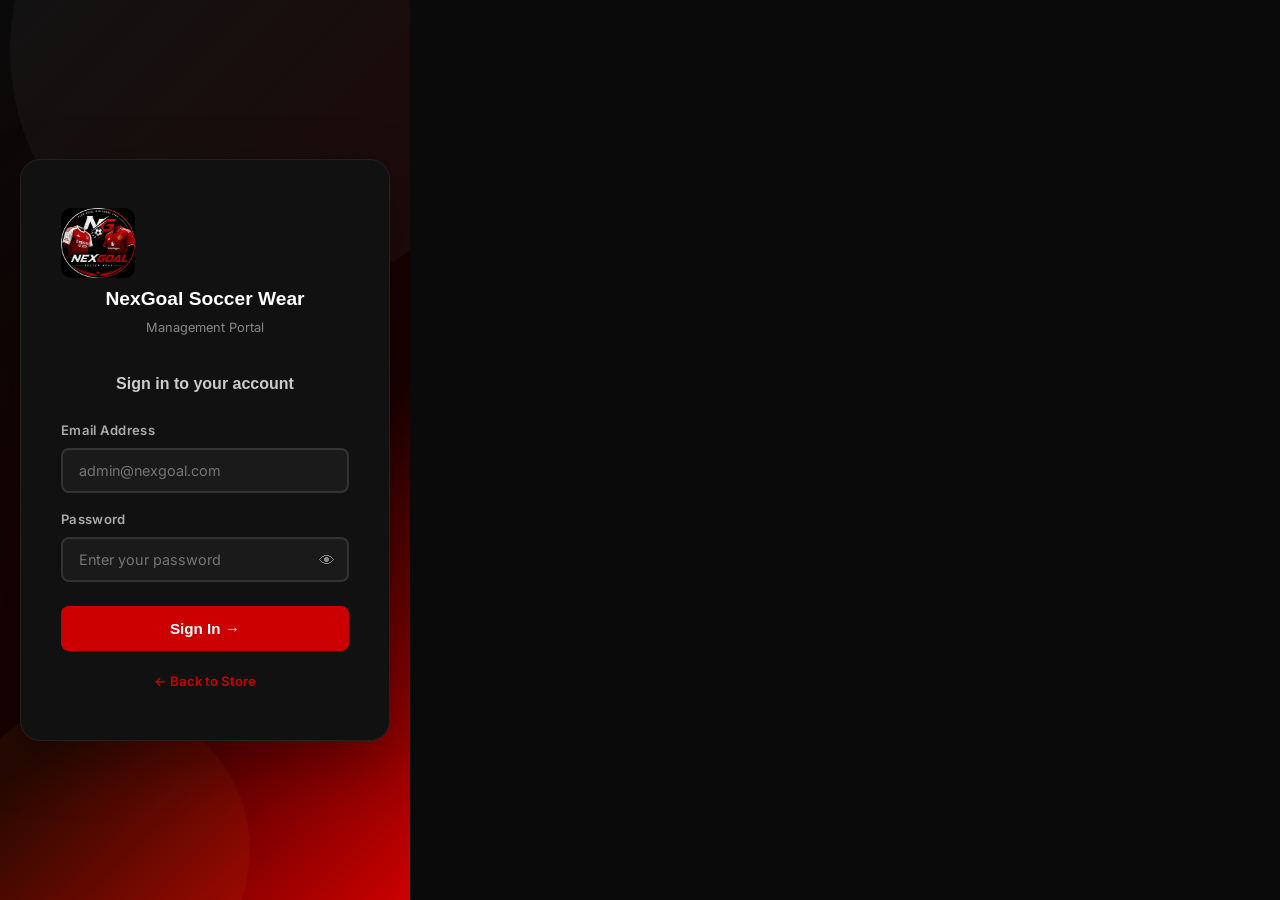
<file: admin.html>
<!DOCTYPE html>
<html lang="en">
<head>
  <meta charset="UTF-8">
  <meta name="viewport" content="width=device-width, initial-scale=1.0">
  <meta name="robots" content="noindex, nofollow">
  <title>Admin — NexGoal Soccer Wear</title>
  <link rel="stylesheet" href="css/admin.css">
  <style>
    body { background: #0A0A0A; }
    .login-page { background: linear-gradient(135deg, #0A0A0A 0%, #1a0000 60%, #CC0000 100%); }
    .login-card { background: #111; border: 1px solid #222; color: #fff; }
    .login-logo h1 { color: #fff; }
    .login-logo p { color: #888; }
    .login-title { color: #ccc; }
    .form-label { color: #aaa; }
    .form-input { background: #1a1a1a; border-color: #333; color: #fff; }
    .form-input:focus { border-color: #CC0000; box-shadow: 0 0 0 3px rgba(204,0,0,0.15); }
    .login-btn { background: #CC0000; }
    .login-btn:hover { background: #FF0000; }
    .back-to-store a { color: #CC0000; }
    .admin-topbar { background: #111; border-bottom-color: #222; }
    .page-title { color: #fff; }
    .topbar-btn-primary { background: #CC0000; }
    .topbar-btn-primary:hover { background: #FF0000; }
    .topbar-btn-outline { color: #CC0000; border-color: #CC0000; }
    .topbar-btn-outline:hover { background: #CC0000; color: #fff; }
    .stat-card { background: #111; border: 1px solid #1a1a1a; }
    .stat-value { color: #fff; }
    .table-card { background: #111; border: 1px solid #1a1a1a; }
    .data-table th { background: #1a1a1a; color: #888; }
    .data-table td { border-bottom-color: #1a1a1a; color: #ddd; }
    .data-table tr:nth-child(even) td { background: #0d0d0d; }
    .admin-modal { background: #111; border: 1px solid #222; }
    .modal-head { background: #111; border-bottom-color: #222; }
    .modal-head-title { color: #fff; }
    .modal-head-close { background: #1a1a1a; color: #fff; }
    .admin-input, .admin-select, .admin-textarea { background: #1a1a1a; border-color: #333; color: #fff; }
    .admin-input:focus, .admin-select:focus, .admin-textarea:focus { border-color: #CC0000; }
    .admin-label { color: #aaa; }
    .modal-footer { border-top-color: #222; }
    .btn-cancel { background: #1a1a1a; color: #aaa; }
    .btn-save { background: #CC0000; }
    .btn-save:hover { background: #FF0000; }
    .delete-box { background: #111; }
    .delete-title { color: #fff; }
    .delete-msg { color: #aaa; }
    .btn-confirm-delete { background: #CC0000; }
    .section-title { color: #fff; }
    .badge-blue { background: rgba(204,0,0,0.15); color: #CC0000; }
    .nav-item { color: rgba(255,255,255,0.65); }
    .nav-item.active { background: #CC0000; }
    .nav-item:hover { background: rgba(255,255,255,0.08); }
    .photo-upload-row { display: flex; gap: 14px; align-items: flex-start; }
    .photo-preview {
      width: 100px; height: 100px; border-radius: 8px;
      border: 2px dashed #333; background: #1a1a1a;
      display: flex; align-items: center; justify-content: center;
      text-align: center; font-size: 0.7rem; color: #666;
      cursor: pointer; flex-shrink: 0; overflow: hidden; transition: all 0.2s;
    }
    .photo-preview:hover { border-color: #CC0000; }
    .photo-preview img { width: 100%; height: 100%; object-fit: cover; }
  </style>
  <link rel="icon" href="data:image/svg+xml,<svg xmlns='http://www.w3.org/2000/svg' viewBox='0 0 100 100'><text y='.9em' font-size='90'>⚽</text></svg>">
</head>
<body>

<!-- ========== LOGIN PAGE ========== -->
<div id="login-page" style="display:flex">
  <div class="login-page">
    <div class="login-card">
      <div class="login-logo">
        <img src="[data-uri]" alt="NexGoal" style="height:70px;width:auto;border-radius:10px;margin-bottom:6px;">
        <h1>NexGoal Soccer Wear</h1>
        <p>Management Portal</p>
      </div>
      <div class="login-title">Sign in to your account</div>
      <div class="login-error" id="login-error"></div>
      <form onsubmit="handleLogin(event)">
        <div class="form-group">
          <label class="form-label" for="login-email">Email Address</label>
          <input class="form-input" type="email" id="login-email" placeholder="admin@nexgoal.com" required>
        </div>
        <div class="form-group">
          <label class="form-label" for="login-password">Password</label>
          <div class="input-wrap">
            <input class="form-input" type="password" id="login-password" placeholder="Enter your password" required>
            <button type="button" class="toggle-pass" id="toggle-pass-btn" onclick="togglePassword()">👁</button>
          </div>
        </div>
        <button type="submit" class="login-btn" id="login-btn">Sign In →</button>
      </form>
      <div class="back-to-store"><a href="index.html">← Back to Store</a></div>

    </div>
  </div>
</div>

<!-- ========== ADMIN APP ========== -->
<div id="admin-app" class="admin-layout" style="display:none">

  <!-- SIDEBAR -->
  <aside class="sidebar" id="sidebar" style="background:#0d0d0d;border-right:1px solid #1a1a1a">
    <div class="sidebar-logo" style="border-bottom-color:#1a1a1a">
      <img src="[data-uri]" alt="NexGoal" style="height:40px;width:auto;border-radius:6px;">
      <div class="sidebar-logo-text">
        <span class="brand" style="color:#fff">NexGoal Admin</span>
        <span class="sub" style="color:#CC0000">Management Portal</span>
      </div>
    </div>
    <div class="sidebar-section">
      <div class="sidebar-section-label">Main</div>
      <div class="nav-item active" id="nav-dashboard" onclick="switchPanel('dashboard')"><span class="nav-icon">📊</span> Dashboard</div>
      <div class="nav-item" id="nav-products" onclick="switchPanel('products')"><span class="nav-icon">👕</span> Products</div>
      <div class="nav-item" id="nav-inventory" onclick="switchPanel('inventory')">
        <span class="nav-icon">📦</span> Inventory
        <span class="nav-badge" id="low-stock-badge" style="display:none;background:#CC0000">0</span>
      </div>
    </div>
    <div class="sidebar-section">
      <div class="sidebar-section-label">System</div>
      <div class="nav-item" id="nav-settings" onclick="switchPanel('settings')"><span class="nav-icon">⚙️</span> Settings</div>
      <a class="nav-item" href="index.html" target="_blank"><span class="nav-icon">🏪</span> View Store</a>
    </div>
    <div class="sidebar-footer" style="border-top-color:#1a1a1a">
      <div class="admin-user" style="background:rgba(255,255,255,0.04)">
        <div class="admin-avatar" id="admin-avatar-initials" style="background:#CC0000">A</div>
        <div>
          <span class="admin-name" id="admin-name" style="color:#fff">Admin</span>
          <span class="admin-role" id="admin-role-label" style="color:#666">Administrator</span>
        </div>
        <button class="logout-btn" onclick="logout()" title="Sign out">⏻</button>
      </div>
    </div>
  </aside>

  <!-- MAIN CONTENT -->
  <div class="admin-main">
    <div class="admin-topbar">
      <div style="display:flex;align-items:center;gap:12px">
        <button class="topbar-btn topbar-btn-outline mobile-menu-btn" style="display:none;padding:8px 10px" onclick="toggleSidebar()">☰</button>
        <div>
          <div class="page-title" id="topbar-title">Dashboard</div>
          <div class="page-subtitle" id="topbar-sub" style="color:#666">Overview of your store</div>
        </div>
      </div>
      <div class="topbar-actions">
        <button class="topbar-btn topbar-btn-primary" onclick="openAddProduct()">+ Add Product</button>
        <button class="topbar-btn topbar-btn-outline" onclick="exportProducts()">📥 Export</button>
      </div>
    </div>

    <div class="admin-content" style="background:#0A0A0A">

      <!-- DASHBOARD -->
      <div class="panel active" id="panel-dashboard">
        <div class="stats-grid">
          <div class="stat-card"><div class="stat-icon blue" style="background:rgba(204,0,0,0.1)">👕</div><div><span class="stat-value" id="stat-products">0</span><span class="stat-label" style="color:#666">Total Products</span></div></div>
          <div class="stat-card"><div class="stat-icon red">⚠️</div><div><span class="stat-value" id="stat-lowstock">0</span><span class="stat-label" style="color:#666">Low Stock</span></div></div>
          <div class="stat-card"><div class="stat-icon gold" style="background:rgba(204,0,0,0.1)">🔥</div><div><span class="stat-value" id="stat-featured">0</span><span class="stat-label" style="color:#666">Featured</span></div></div>
          <div class="stat-card"><div class="stat-icon green" style="background:rgba(204,0,0,0.1)">🏷️</div><div><span class="stat-value" id="stat-categories">0</span><span class="stat-label" style="color:#666">Categories</span></div></div>
        </div>
        <div class="table-card">
          <div class="table-header" style="border-bottom-color:#1a1a1a">
            <div class="table-title" style="color:#fff">Recent Products</div>
            <button class="topbar-btn topbar-btn-primary" onclick="switchPanel('products')">View All →</button>
          </div>
          <table class="data-table"><thead><tr><th>Product</th><th>Category</th><th>Price</th><th>Stock</th></tr></thead><tbody id="recent-products-body"></tbody></table>
        </div>
      </div>

      <!-- PRODUCTS -->
      <div class="panel" id="panel-products">
        <div class="table-card">
          <div class="table-header" style="border-bottom-color:#1a1a1a">
            <div class="table-title" style="color:#fff">All Products</div>
            <div style="display:flex;gap:10px;align-items:center;flex-wrap:wrap">
              <div class="table-search" style="background:#1a1a1a;border-color:#333">
                <span>🔍</span><input type="text" id="products-search" placeholder="Search products…" style="color:#fff;background:transparent">
              </div>
              <button class="topbar-btn topbar-btn-primary" onclick="openAddProduct()">+ Add Product</button>
              <label class="topbar-btn topbar-btn-outline" style="cursor:pointer">📤 Import<input type="file" accept=".json" style="display:none" onchange="importProducts(event)"></label>
            </div>
          </div>
          <div style="overflow-x:auto">
            <table class="data-table"><thead><tr><th>Product</th><th>Category</th><th>Price</th><th>Stock</th><th>Status</th><th>Rating</th><th>Actions</th></tr></thead><tbody id="products-tbody"></tbody></table>
          </div>
        </div>
      </div>

      <!-- INVENTORY -->
      <div class="panel" id="panel-inventory">
        <div style="background:#1a0a00;border:1px solid rgba(204,0,0,0.3);border-radius:8px;padding:12px 16px;margin-bottom:20px;font-size:0.85rem;color:#CC0000">
          ⚠️ <strong>Tip:</strong> Update stock quantities directly in the table below. Changes save automatically.
        </div>
        <div class="table-card">
          <div class="table-header" style="border-bottom-color:#1a1a1a">
            <div class="table-title" style="color:#fff">Stock Management</div>
            <div class="table-search" style="background:#1a1a1a;border-color:#333"><span>🔍</span><input type="text" id="inventory-search" placeholder="Search inventory…" style="color:#fff;background:transparent"></div>
          </div>
          <div style="overflow-x:auto">
            <table class="data-table"><thead><tr><th>Product</th><th>Category</th><th>Stock Qty</th><th>Status</th><th>Price</th><th>Restock</th></tr></thead><tbody id="inventory-tbody"></tbody></table>
          </div>
        </div>
      </div>

      <!-- SETTINGS -->
      <div class="panel" id="panel-settings">
        <div style="display:grid;grid-template-columns:1fr 1fr;gap:20px">
          <div class="table-card" style="padding:24px">
            <div style="font-weight:700;font-size:0.95rem;color:#fff;margin-bottom:20px;padding-bottom:12px;border-bottom:1px solid #1a1a1a">🏪 Store Information</div>
            <div class="form-group"><label class="admin-label">Store Name</label><input class="admin-input" id="s-storename" value="NexGoal Soccer Wear"></div>
            <div class="form-group"><label class="admin-label">WhatsApp Number 1</label><input class="admin-input" id="s-whatsapp" value="263788018611"></div>
            <div class="form-group"><label class="admin-label">WhatsApp Number 2</label><input class="admin-input" id="s-whatsapp2" value="263779998833"></div>
            <div class="form-group"><label class="admin-label">Email</label><input class="admin-input" id="s-email" value="nexgoal8@gmail.com"></div>
            <div class="form-group"><label class="admin-label">Phone</label><input class="admin-input" id="s-phone" value="+263788018611 / +263779998833"></div>
            <div class="form-group"><label class="admin-label">Location</label><input class="admin-input" id="s-location" value="25 Robinson Manyika, Harare"></div>
            <button class="btn-save" style="width:100%" onclick="saveSettings()">Save Settings</button>
          </div>
          <div class="table-card" style="padding:24px">
            <div style="font-weight:700;font-size:0.95rem;color:#fff;margin-bottom:20px;padding-bottom:12px;border-bottom:1px solid #1a1a1a">🔐 Admin Accounts</div>
            <div style="font-size:0.82rem;color:#666;margin-bottom:16px">Current admin accounts. To add more, edit ADMIN_CREDENTIALS in js/admin.js</div>
            <div style="display:flex;flex-direction:column;gap:8px">
              <div style="display:flex;align-items:center;gap:10px;padding:10px;background:#1a1a1a;border-radius:8px">
                <div style="width:32px;height:32px;border-radius:50%;background:#CC0000;display:flex;align-items:center;justify-content:center;color:white;font-weight:700;font-size:0.8rem">A</div>
                <div><div style="font-size:0.82rem;font-weight:600;color:#fff">admin@nexgoal.com</div><div style="font-size:0.72rem;color:#666">Administrator</div></div>
              </div>
              <div style="display:flex;align-items:center;gap:10px;padding:10px;background:#1a1a1a;border-radius:8px">
                <div style="width:32px;height:32px;border-radius:50%;background:#990000;display:flex;align-items:center;justify-content:center;color:white;font-weight:700;font-size:0.8rem">M</div>
                <div><div style="font-size:0.82rem;font-weight:600;color:#fff">manager@nexgoal.com</div><div style="font-size:0.72rem;color:#666">Store Manager</div></div>
              </div>
            </div>
          </div>
        </div>
      </div>

    </div>
  </div>
</div>

<!-- ADD/EDIT PRODUCT MODAL -->
<div class="admin-modal-overlay" id="product-modal">
  <div class="admin-modal">
    <div class="modal-head">
      <div class="modal-head-title" id="product-modal-title">Add New Product</div>
      <button class="modal-head-close" onclick="closeProductModal()">✕</button>
    </div>
    <div class="modal-body-form">
      <form id="product-form" onsubmit="return false">
        <div class="form-row">
          <div class="form-group"><label class="admin-label">Product Name *</label><input class="admin-input" id="f-name" placeholder="e.g. Arsenal Home Jersey" required></div>
          <div class="form-group"><label class="admin-label">Price (USD) *</label><input class="admin-input" id="f-price" type="number" step="0.01" min="0" placeholder="0.00" required></div>
        </div>
        <div class="form-row">
          <div class="form-group">
            <label class="admin-label">Category *</label>
            <select class="admin-select" id="f-category" required>
              <option value="">Select category</option>
              <option value="T-Shirts">T-Shirts</option>
              <option value="Tracksuits">Tracksuits</option>
              <option value="Accessories">Accessories</option>
            </select>
          </div>
          <div class="form-group"><label class="admin-label">Stock Quantity</label><input class="admin-input" id="f-stock" type="number" min="0" value="10"></div>
        </div>
        <div class="form-group full">
          <label class="admin-label">Product Photo</label>
          <div class="photo-upload-row">
            <div class="photo-preview" id="photo-preview" onclick="document.getElementById('f-photo-file').click()">
              <span id="photo-preview-placeholder">📷<br><span style="font-size:0.7rem">Tap to add</span></span>
              <img id="photo-preview-img" style="display:none" alt="Preview">
            </div>
            <div style="flex:1">
              <input type="file" id="f-photo-file" accept="image/*" style="display:none" onchange="handlePhotoSelect(event)">
              <button type="button" class="topbar-btn topbar-btn-outline" style="width:100%;justify-content:center;margin-bottom:8px" onclick="document.getElementById('f-photo-file').click()">📁 Choose Photo from Device</button>
              <button type="button" id="photo-remove-btn" class="topbar-btn" style="width:100%;justify-content:center;background:rgba(204,0,0,0.15);color:#CC0000;display:none" onclick="removePhoto()">✕ Remove Photo</button>
            </div>
          </div>
          <input class="admin-input" id="f-image" placeholder="Main image URL (required)" style="margin-top:8px" oninput="handleUrlInput(this.value)">
          <div style="margin-top:10px">
            <div style="font-size:0.78rem;font-weight:600;color:#aaa;margin-bottom:10px">📸 Additional Photos (up to 3 more angles):</div>

            <div style="display:flex;align-items:center;gap:10px;margin-bottom:10px">
              <div id="prev2" style="width:54px;height:54px;border-radius:6px;border:2px dashed #333;background:#1a1a1a;display:flex;align-items:center;justify-content:center;font-size:0.65rem;color:#666;cursor:pointer;overflow:hidden;flex-shrink:0" onclick="document.getElementById('f-photo2').click()">
                <span id="prev2-ph">📷</span>
                <img id="prev2-img" style="display:none;width:100%;height:100%;object-fit:cover" alt="">
              </div>
              <div style="flex:1">
                <input type="file" id="f-photo2" accept="image/*" style="display:none" onchange="handleExtraPhoto(event,2)">
                <button type="button" class="topbar-btn topbar-btn-outline" style="width:100%;justify-content:center;font-size:0.8rem;padding:7px 10px" onclick="document.getElementById('f-photo2').click()">📁 Photo 2 (side angle)</button>
              </div>
              <button type="button" onclick="removeExtraPhoto(2)" style="background:none;border:none;color:#666;font-size:1rem;cursor:pointer">✕</button>
            </div>

            <div style="display:flex;align-items:center;gap:10px;margin-bottom:10px">
              <div id="prev3" style="width:54px;height:54px;border-radius:6px;border:2px dashed #333;background:#1a1a1a;display:flex;align-items:center;justify-content:center;font-size:0.65rem;color:#666;cursor:pointer;overflow:hidden;flex-shrink:0" onclick="document.getElementById('f-photo3').click()">
                <span id="prev3-ph">📷</span>
                <img id="prev3-img" style="display:none;width:100%;height:100%;object-fit:cover" alt="">
              </div>
              <div style="flex:1">
                <input type="file" id="f-photo3" accept="image/*" style="display:none" onchange="handleExtraPhoto(event,3)">
                <button type="button" class="topbar-btn topbar-btn-outline" style="width:100%;justify-content:center;font-size:0.8rem;padding:7px 10px" onclick="document.getElementById('f-photo3').click()">📁 Photo 3 (back view)</button>
              </div>
              <button type="button" onclick="removeExtraPhoto(3)" style="background:none;border:none;color:#666;font-size:1rem;cursor:pointer">✕</button>
            </div>

            <div style="display:flex;align-items:center;gap:10px">
              <div id="prev4" style="width:54px;height:54px;border-radius:6px;border:2px dashed #333;background:#1a1a1a;display:flex;align-items:center;justify-content:center;font-size:0.65rem;color:#666;cursor:pointer;overflow:hidden;flex-shrink:0" onclick="document.getElementById('f-photo4').click()">
                <span id="prev4-ph">📷</span>
                <img id="prev4-img" style="display:none;width:100%;height:100%;object-fit:cover" alt="">
              </div>
              <div style="flex:1">
                <input type="file" id="f-photo4" accept="image/*" style="display:none" onchange="handleExtraPhoto(event,4)">
                <button type="button" class="topbar-btn topbar-btn-outline" style="width:100%;justify-content:center;font-size:0.8rem;padding:7px 10px" onclick="document.getElementById('f-photo4').click()">📁 Photo 4 (detail shot)</button>
              </div>
              <button type="button" onclick="removeExtraPhoto(4)" style="background:none;border:none;color:#666;font-size:1rem;cursor:pointer">✕</button>
            </div>
          </div>
        </div>
        <div class="form-group full"><label class="admin-label">Description</label><textarea class="admin-textarea" id="f-description" placeholder="Product description…"></textarea></div>
        <div class="form-row">
          <div class="form-group">
            <label class="admin-label">Flags</label>
            <div style="display:flex;flex-direction:column;gap:8px">
              <label class="checkbox-row"><input type="checkbox" id="f-featured"> Featured on homepage</label>
              <label class="checkbox-row"><input type="checkbox" id="f-bestseller"> Mark as Hot 🔥</label>
            </div>
          </div>
        </div>
      </form>
    </div>
    <div class="modal-footer" style="border-top-color:#222">
      <button class="btn-cancel" onclick="closeProductModal()">Cancel</button>
      <button class="btn-save" onclick="saveProduct()">Save Product</button>
    </div>
  </div>
</div>

<!-- DELETE CONFIRM -->
<div class="delete-confirm" id="delete-confirm">
  <div class="delete-box">
    <div class="delete-icon">🗑️</div>
    <div class="delete-title">Delete Product?</div>
    <div class="delete-msg">Are you sure you want to delete <strong id="delete-product-name"></strong>? This cannot be undone.</div>
    <div class="delete-actions">
      <button class="btn-cancel-delete" onclick="cancelDelete()">Cancel</button>
      <button class="btn-confirm-delete" onclick="executeDelete()">Delete</button>
    </div>
  </div>
</div>

<!-- TOAST -->
<div class="admin-toast" id="admin-toast"><span class="toast-text"></span></div>

<script src="js/admin.js"></script>
</body>
</html>
</file>
<file: css/admin.css>
/* =============================================
   CTC Admin Dashboard — Stylesheet
   ============================================= */

@import url('https://fonts.googleapis.com/css2?family=Rajdhani:wght@400;500;600;700&family=Inter:wght@300;400;500;600&display=swap');

:root {
  --navy: #0A0A0A;
  --blue: #CC0000;
  --blue-light: #FF0000;
  --blue-dark: #990000;
  --gold: #CC0000;
  --white: #FFFFFF;
  --off-white: #111111;
  --grey-100: #1A1A1A;
  --grey-200: #333333;
  --grey-400: #888888;
  --grey-600: #AAAAAA;
  --grey-800: #FFFFFF;
  --success: #2E7D32;
  --success-light: #E8F5E9;
  --danger: #C62828;
  --danger-light: #FFEBEE;
  --warning: #F57F17;
  --warning-light: #FFF8E1;
  --sidebar-width: 260px;
  --font-head: 'Montserrat', sans-serif;
  --font-body: 'Inter', sans-serif;
  --shadow-sm: 0 2px 8px rgba(0,0,0,0.08);
  --shadow-md: 0 4px 20px rgba(0,0,0,0.12);
  --radius: 12px;
  --radius-sm: 8px;
  --transition: all 0.2s ease;
}

*, *::before, *::after { box-sizing: border-box; margin: 0; padding: 0; }
html { font-size: 16px; }
body { font-family: var(--font-body); background: #111111; color: #FFFFFF; line-height: 1.6; }
a { text-decoration: none; color: inherit; }
ul { list-style: none; }
img { max-width: 100%; display: block; }
button { cursor: pointer; border: none; outline: none; font-family: var(--font-body); }
input, select, textarea { font-family: var(--font-body); }

/* ===== LOGIN PAGE ===== */
.login-page {
  min-height: 100vh;
  background: linear-gradient(135deg, var(--navy) 0%, var(--blue-dark) 60%, var(--blue) 100%);
  display: flex;
  align-items: center;
  justify-content: center;
  padding: 20px;
  position: relative;
  overflow: hidden;
}
.login-page::before {
  content: '';
  position: absolute;
  width: 500px; height: 500px;
  border-radius: 50%;
  background: rgba(255,255,255,0.03);
  top: -200px; right: -100px;
}
.login-page::after {
  content: '';
  position: absolute;
  width: 300px; height: 300px;
  border-radius: 50%;
  background: rgba(255,179,0,0.05);
  bottom: -100px; left: -50px;
}
.login-card {
  background: var(--dark, #111);
  border-radius: 20px;
  padding: 48px 40px;
  width: 100%;
  max-width: 420px;
  box-shadow: 0 20px 60px rgba(0,0,0,0.3);
  position: relative;
  z-index: 1;
  animation: fadeInUp 0.4s ease;
}
@keyframes fadeInUp { from { transform: translateY(20px); opacity: 0; } to { transform: translateY(0); opacity: 1; } }
.login-logo {
  text-align: center;
  margin-bottom: 32px;
}
.login-logo-icon {
  width: 64px; height: 64px;
  background: var(--navy);
  border-radius: 16px;
  display: flex; align-items: center; justify-content: center;
  margin: 0 auto 14px;
  font-family: var(--font-head);
  font-weight: 900;
  font-size: 1.1rem;
  color: var(--gold);
  letter-spacing: 1px;
}
.login-logo h1 { font-family: var(--font-head); font-weight: 800; font-size: 1.2rem; color: var(--navy); }
.login-logo p { font-size: 0.8rem; color: var(--grey-400); margin-top: 4px; }
.login-title { font-family: var(--font-head); font-weight: 700; font-size: 1rem; color: #FFFFFF; margin-bottom: 24px; text-align: center; }

.form-group { margin-bottom: 18px; }
.form-label { display: block; font-size: 0.82rem; font-weight: 600; color: var(--grey-600); margin-bottom: 7px; letter-spacing: 0.3px; }
.form-input {
  width: 100%;
  padding: 12px 16px;
  border: 2px solid var(--grey-200);
  border-radius: var(--radius-sm);
  font-size: 0.9rem;
  color: #FFFFFF;
  transition: var(--transition);
  background: var(--dark, #111);
}
.form-input:focus { border-color: var(--blue); outline: none; box-shadow: 0 0 0 3px rgba(21,101,192,0.1); }
.form-input.error { border-color: var(--danger); }

.input-wrap { position: relative; }
.input-wrap .form-input { padding-right: 44px; }
.toggle-pass {
  position: absolute;
  right: 14px; top: 50%;
  transform: translateY(-50%);
  background: none; border: none;
  color: var(--grey-400); font-size: 1rem; cursor: pointer;
}

.login-btn {
  width: 100%;
  padding: 14px;
  background: var(--blue);
  color: var(--white);
  border-radius: var(--radius-sm);
  font-family: var(--font-head);
  font-weight: 700;
  font-size: 0.95rem;
  border: none;
  cursor: pointer;
  transition: var(--transition);
  margin-top: 8px;
}
.login-btn:hover { background: var(--blue-dark); transform: translateY(-1px); box-shadow: var(--shadow-md); }
.login-btn:disabled { opacity: 0.7; cursor: not-allowed; transform: none; }

.login-error {
  background: var(--danger-light);
  color: var(--danger);
  border: 1px solid rgba(198,40,40,0.2);
  border-radius: var(--radius-sm);
  padding: 10px 14px;
  font-size: 0.84rem;
  font-weight: 500;
  margin-bottom: 16px;
  display: none;
}
.login-error.show { display: block; }

.back-to-store {
  text-align: center;
  margin-top: 20px;
  font-size: 0.82rem;
  color: var(--grey-400);
}
.back-to-store a { color: var(--blue); font-weight: 600; }

/* ===== ADMIN LAYOUT ===== */
.admin-layout {
  display: flex;
  min-height: 100vh;
}

/* Sidebar */
.sidebar {
  width: var(--sidebar-width);
  background: var(--navy);
  display: flex;
  flex-direction: column;
  position: fixed;
  top: 0; left: 0;
  height: 100vh;
  z-index: 200;
  transition: transform 0.3s ease;
  overflow-y: auto;
}
.sidebar-logo {
  padding: 24px 20px;
  border-bottom: 1px solid rgba(255,255,255,0.08);
  display: flex; align-items: center; gap: 12px;
}
.sidebar-logo-icon {
  width: 38px; height: 38px;
  background: var(--gold);
  border-radius: 10px;
  display: flex; align-items: center; justify-content: center;
  font-family: var(--font-head);
  font-weight: 900; font-size: 0.75rem;
  color: var(--navy);
}
.sidebar-logo-text .brand { font-family: var(--font-head); font-weight: 800; font-size: 0.9rem; color: var(--white); display: block; }
.sidebar-logo-text .sub { font-size: 0.68rem; color: rgba(255,179,0,0.8); display: block; letter-spacing: 0.5px; }

.sidebar-section { padding: 20px 12px 8px; }
.sidebar-section-label { font-size: 0.65rem; font-weight: 700; color: rgba(255,255,255,0.3); letter-spacing: 1.5px; text-transform: uppercase; padding: 0 8px; margin-bottom: 6px; }
.nav-item {
  display: flex; align-items: center; gap: 11px;
  padding: 10px 12px;
  border-radius: 8px;
  color: rgba(255,255,255,0.65);
  font-size: 0.875rem;
  font-weight: 500;
  cursor: pointer;
  transition: var(--transition);
  margin-bottom: 2px;
}
.nav-item:hover { background: rgba(255,255,255,0.08); color: var(--white); }
.nav-item.active { background: var(--blue); color: var(--white); }
.nav-icon { font-size: 1.05rem; width: 22px; text-align: center; }
.nav-badge { margin-left: auto; background: var(--gold); color: var(--navy); font-size: 0.65rem; font-weight: 800; padding: 2px 7px; border-radius: 10px; font-family: var(--font-head); }

.sidebar-footer {
  margin-top: auto;
  padding: 16px 12px;
  border-top: 1px solid rgba(255,255,255,0.08);
}
.admin-user {
  display: flex; align-items: center; gap: 10px;
  padding: 10px 12px;
  border-radius: 8px;
  background: rgba(255,255,255,0.06);
}
.admin-avatar {
  width: 34px; height: 34px;
  border-radius: 50%;
  background: var(--blue);
  display: flex; align-items: center; justify-content: center;
  font-family: var(--font-head);
  font-weight: 700; font-size: 0.8rem;
  color: var(--white);
  flex-shrink: 0;
}
.admin-name { font-size: 0.8rem; font-weight: 600; color: var(--white); display: block; }
.admin-role { font-size: 0.68rem; color: rgba(255,255,255,0.4); display: block; }
.logout-btn {
  margin-left: auto;
  background: rgba(255,255,255,0.08);
  border: none; color: rgba(255,255,255,0.5);
  width: 28px; height: 28px; border-radius: 6px;
  font-size: 0.9rem;
  display: flex; align-items: center; justify-content: center;
  cursor: pointer; transition: var(--transition);
}
.logout-btn:hover { background: var(--danger); color: white; }

/* Main content */
.admin-main {
  margin-left: var(--sidebar-width);
  flex: 1;
  display: flex;
  flex-direction: column;
  min-height: 100vh;
}
.admin-topbar {
  background: var(--dark, #111);
  border-bottom: 1px solid var(--grey-100);
  padding: 0 28px;
  height: 64px;
  display: flex; align-items: center; justify-content: space-between;
  position: sticky; top: 0; z-index: 100;
}
.page-title { font-family: var(--font-head); font-weight: 700; font-size: 1.05rem; color: var(--navy); }
.page-subtitle { font-size: 0.78rem; color: var(--grey-400); }
.topbar-actions { display: flex; align-items: center; gap: 10px; }
.topbar-btn {
  display: flex; align-items: center; gap: 7px;
  padding: 8px 16px;
  border-radius: var(--radius-sm);
  font-family: var(--font-head);
  font-weight: 600; font-size: 0.82rem;
  transition: var(--transition);
  cursor: pointer;
}
.topbar-btn-primary { background: var(--blue); color: white; border: none; }
.topbar-btn-primary:hover { background: var(--blue-dark); }
.topbar-btn-outline { background: transparent; color: var(--blue); border: 2px solid var(--blue); }
.topbar-btn-outline:hover { background: var(--blue); color: white; }

.admin-content { padding: 28px; flex: 1; }

/* ===== PANELS ===== */
.panel { display: none; }
.panel.active { display: block; }

/* Stats Cards */
.stats-grid {
  display: grid;
  grid-template-columns: repeat(4, 1fr);
  gap: 18px;
  margin-bottom: 28px;
}
.stat-card {
  background: var(--dark, #111);
  border-radius: var(--radius);
  padding: 22px;
  box-shadow: var(--shadow-sm);
  display: flex; align-items: center; gap: 16px;
  transition: var(--transition);
}
.stat-card:hover { transform: translateY(-2px); box-shadow: var(--shadow-md); }
.stat-icon {
  width: 50px; height: 50px;
  border-radius: 12px;
  display: flex; align-items: center; justify-content: center;
  font-size: 1.4rem;
  flex-shrink: 0;
}
.stat-icon.blue { background: rgba(21,101,192,0.1); }
.stat-icon.gold { background: rgba(255,179,0,0.12); }
.stat-icon.green { background: var(--success-light); }
.stat-icon.red { background: var(--danger-light); }
.stat-value { font-family: var(--font-head); font-weight: 800; font-size: 1.6rem; color: var(--navy); display: block; }
.stat-label { font-size: 0.78rem; color: var(--grey-400); font-weight: 500; }

/* Table */
.table-card {
  background: var(--dark, #111);
  border-radius: var(--radius);
  box-shadow: var(--shadow-sm);
  overflow: hidden;
}
.table-header {
  padding: 18px 22px;
  border-bottom: 1px solid var(--grey-100);
  display: flex; align-items: center; justify-content: space-between; gap: 12px; flex-wrap: wrap;
}
.table-title { font-family: var(--font-head); font-weight: 700; font-size: 0.95rem; color: var(--navy); }
.table-search {
  display: flex; align-items: center;
  background: #111111;
  border: 1px solid var(--grey-200);
  border-radius: 8px;
  overflow: hidden;
  max-width: 240px;
}
.table-search input {
  background: transparent; border: none; outline: none;
  padding: 8px 12px; font-size: 0.82rem; color: #FFFFFF;
  width: 200px;
}
.table-search span { padding: 0 10px; color: var(--grey-400); font-size: 0.9rem; }
.data-table { width: 100%; border-collapse: collapse; }
.data-table th {
  text-align: left;
  padding: 12px 18px;
  font-family: var(--font-head);
  font-size: 0.72rem;
  font-weight: 700;
  color: var(--grey-400);
  letter-spacing: 0.8px;
  text-transform: uppercase;
  background: #111111;
  border-bottom: 1px solid var(--grey-100);
}
.data-table td {
  padding: 13px 18px;
  font-size: 0.875rem;
  border-bottom: 1px solid var(--grey-100);
  color: #FFFFFF;
  vertical-align: middle;
}
.data-table tr:last-child td { border-bottom: none; }
.data-table tr:hover td { background: rgba(21,101,192,0.02); }
.product-thumb {
  width: 44px; height: 44px;
  border-radius: 8px;
  object-fit: cover;
  border: 2px solid var(--grey-100);
}
.product-thumb-placeholder {
  width: 44px; height: 44px;
  border-radius: 8px;
  background: var(--grey-100);
  display: flex; align-items: center; justify-content: center;
  font-size: 1.1rem;
}

/* Badges */
.badge {
  display: inline-flex; align-items: center;
  padding: 3px 10px;
  border-radius: 20px;
  font-size: 0.72rem;
  font-weight: 700;
  font-family: var(--font-head);
  letter-spacing: 0.3px;
}
.badge-blue { background: rgba(21,101,192,0.1); color: var(--blue); }
.badge-gold { background: rgba(255,179,0,0.15); color: var(--warning); }
.badge-green { background: var(--success-light); color: var(--success); }
.badge-red { background: var(--danger-light); color: var(--danger); }
.badge-grey { background: var(--grey-100); color: var(--grey-600); }

/* Action Buttons */
.action-btns { display: flex; gap: 6px; }
.action-btn {
  width: 32px; height: 32px;
  border-radius: 6px;
  display: flex; align-items: center; justify-content: center;
  font-size: 0.85rem;
  cursor: pointer;
  transition: var(--transition);
  border: none;
}
.action-btn-edit { background: rgba(21,101,192,0.1); color: var(--blue); }
.action-btn-edit:hover { background: var(--blue); color: white; }
.action-btn-delete { background: var(--danger-light); color: var(--danger); }
.action-btn-delete:hover { background: var(--danger); color: white; }
.action-btn-view { background: var(--success-light); color: var(--success); }
.action-btn-view:hover { background: var(--success); color: white; }

/* ===== MODAL ===== */
.admin-modal-overlay {
  display: none;
  position: fixed; inset: 0;
  background: rgba(0,0,0,0.5);
  z-index: 500;
  align-items: center; justify-content: center;
  padding: 20px;
  backdrop-filter: blur(3px);
}
.admin-modal-overlay.open { display: flex; }
.admin-modal {
  background: var(--dark, #111);
  border-radius: var(--radius);
  width: 100%; max-width: 580px;
  max-height: 90vh;
  overflow-y: auto;
  box-shadow: 0 20px 60px rgba(0,0,0,0.25);
  animation: fadeInUp 0.3s ease;
}
.modal-head {
  display: flex; align-items: center; justify-content: space-between;
  padding: 20px 24px;
  border-bottom: 1px solid var(--grey-100);
  position: sticky; top: 0; background: white; z-index: 1;
}
.modal-head-title { font-family: var(--font-head); font-weight: 700; font-size: 1rem; color: var(--navy); }
.modal-head-close {
  width: 32px; height: 32px;
  border-radius: 8px;
  background: #111111;
  border: none; font-size: 1rem;
  display: flex; align-items: center; justify-content: center;
  cursor: pointer;
}
.modal-body-form { padding: 24px; }
.form-row { display: grid; grid-template-columns: 1fr 1fr; gap: 16px; }
.form-group { margin-bottom: 16px; }
.form-group.full { grid-column: 1 / -1; }
.admin-input, .admin-select, .admin-textarea {
  width: 100%;
  padding: 10px 14px;
  border: 2px solid var(--grey-200);
  border-radius: var(--radius-sm);
  font-size: 0.875rem;
  color: #FFFFFF;
  transition: var(--transition);
  background: var(--dark, #111);
}
.admin-input:focus, .admin-select:focus, .admin-textarea:focus {
  border-color: var(--blue); outline: none;
  box-shadow: 0 0 0 3px rgba(21,101,192,0.1);
}
.admin-textarea { resize: vertical; min-height: 80px; }
.admin-label { display: block; font-size: 0.8rem; font-weight: 600; color: var(--grey-600); margin-bottom: 6px; }
.checkbox-row { display: flex; align-items: center; gap: 8px; }
.checkbox-row input[type="checkbox"] { width: 16px; height: 16px; accent-color: var(--blue); }
.modal-footer {
  padding: 16px 24px;
  border-top: 1px solid var(--grey-100);
  display: flex; justify-content: flex-end; gap: 10px;
}
.btn-cancel {
  padding: 10px 20px;
  border-radius: var(--radius-sm);
  background: #111111;
  color: var(--grey-600);
  font-family: var(--font-head);
  font-weight: 600; font-size: 0.85rem;
  border: none; cursor: pointer;
}
.btn-save {
  padding: 10px 24px;
  border-radius: var(--radius-sm);
  background: var(--blue);
  color: white;
  font-family: var(--font-head);
  font-weight: 700; font-size: 0.85rem;
  border: none; cursor: pointer;
  transition: var(--transition);
}
.btn-save:hover { background: var(--blue-dark); }

/* Inventory */
.stock-low { color: var(--danger); font-weight: 600; }
.stock-ok { color: var(--success); font-weight: 600; }
.stock-input {
  width: 70px;
  padding: 5px 8px;
  border: 2px solid var(--grey-200);
  border-radius: 6px;
  font-size: 0.85rem; text-align: center;
  font-family: var(--font-head); font-weight: 600;
}
.stock-input:focus { border-color: var(--blue); outline: none; }

/* Toast */
.admin-toast {
  position: fixed;
  bottom: 24px; right: 24px;
  background: var(--navy);
  color: white;
  padding: 12px 20px;
  border-radius: var(--radius-sm);
  font-family: var(--font-head);
  font-weight: 600; font-size: 0.85rem;
  box-shadow: var(--shadow-lg);
  display: flex; align-items: center; gap: 10px;
  transform: translateY(70px); opacity: 0;
  transition: all 0.3s cubic-bezier(0.4,0,0.2,1);
  z-index: 9999;
}
.admin-toast.show { transform: translateY(0); opacity: 1; }
.admin-toast.success { border-left: 4px solid #2E7D32; }
.admin-toast.error { border-left: 4px solid var(--danger); }

/* Delete confirm */
.delete-confirm {
  display: none;
  position: fixed; inset: 0;
  background: rgba(0,0,0,0.5);
  z-index: 600;
  align-items: center; justify-content: center;
}
.delete-confirm.open { display: flex; }
.delete-box {
  background: white;
  border-radius: var(--radius);
  padding: 32px;
  max-width: 360px;
  text-align: center;
  box-shadow: var(--shadow-lg);
  animation: fadeInUp 0.25s ease;
}
.delete-icon { font-size: 2.5rem; margin-bottom: 12px; }
.delete-title { font-family: var(--font-head); font-weight: 700; font-size: 1.1rem; color: var(--navy); margin-bottom: 8px; }
.delete-msg { font-size: 0.875rem; color: var(--grey-600); margin-bottom: 24px; }
.delete-actions { display: flex; gap: 10px; justify-content: center; }
.btn-confirm-delete { padding: 10px 24px; background: var(--danger); color: white; border: none; border-radius: var(--radius-sm); font-family: var(--font-head); font-weight: 700; font-size: 0.875rem; cursor: pointer; }
.btn-cancel-delete { padding: 10px 20px; background: #111111; color: var(--grey-600); border: none; border-radius: var(--radius-sm); font-family: var(--font-head); font-weight: 600; font-size: 0.875rem; cursor: pointer; }

/* Photo Upload */
.photo-upload-row { display: flex; gap: 14px; align-items: flex-start; }
.photo-preview {
  width: 100px; height: 100px;
  border-radius: var(--radius-sm);
  border: 2px dashed var(--grey-200);
  background: #111111;
  display: flex; align-items: center; justify-content: center;
  text-align: center;
  font-size: 0.7rem;
  color: var(--grey-400);
  cursor: pointer;
  flex-shrink: 0;
  overflow: hidden;
  transition: var(--transition);
}
.photo-preview:hover { border-color: var(--blue); background: rgba(21,101,192,0.04); }
.photo-preview img { width: 100%; height: 100%; object-fit: cover; }

/* Responsive */
@media (max-width: 900px) {
  .stats-grid { grid-template-columns: repeat(2, 1fr); }
  .sidebar { transform: translateX(-100%); }
  .sidebar.open { transform: translateX(0); }
  .admin-main { margin-left: 0; }
  .mobile-menu-btn { display: flex !important; }
  .form-row { grid-template-columns: 1fr; }
}
@media (max-width: 600px) {
  .stats-grid { grid-template-columns: 1fr 1fr; }
  .admin-content { padding: 16px; }
  .data-table th:nth-child(4), .data-table td:nth-child(4) { display: none; }
}
</file>
